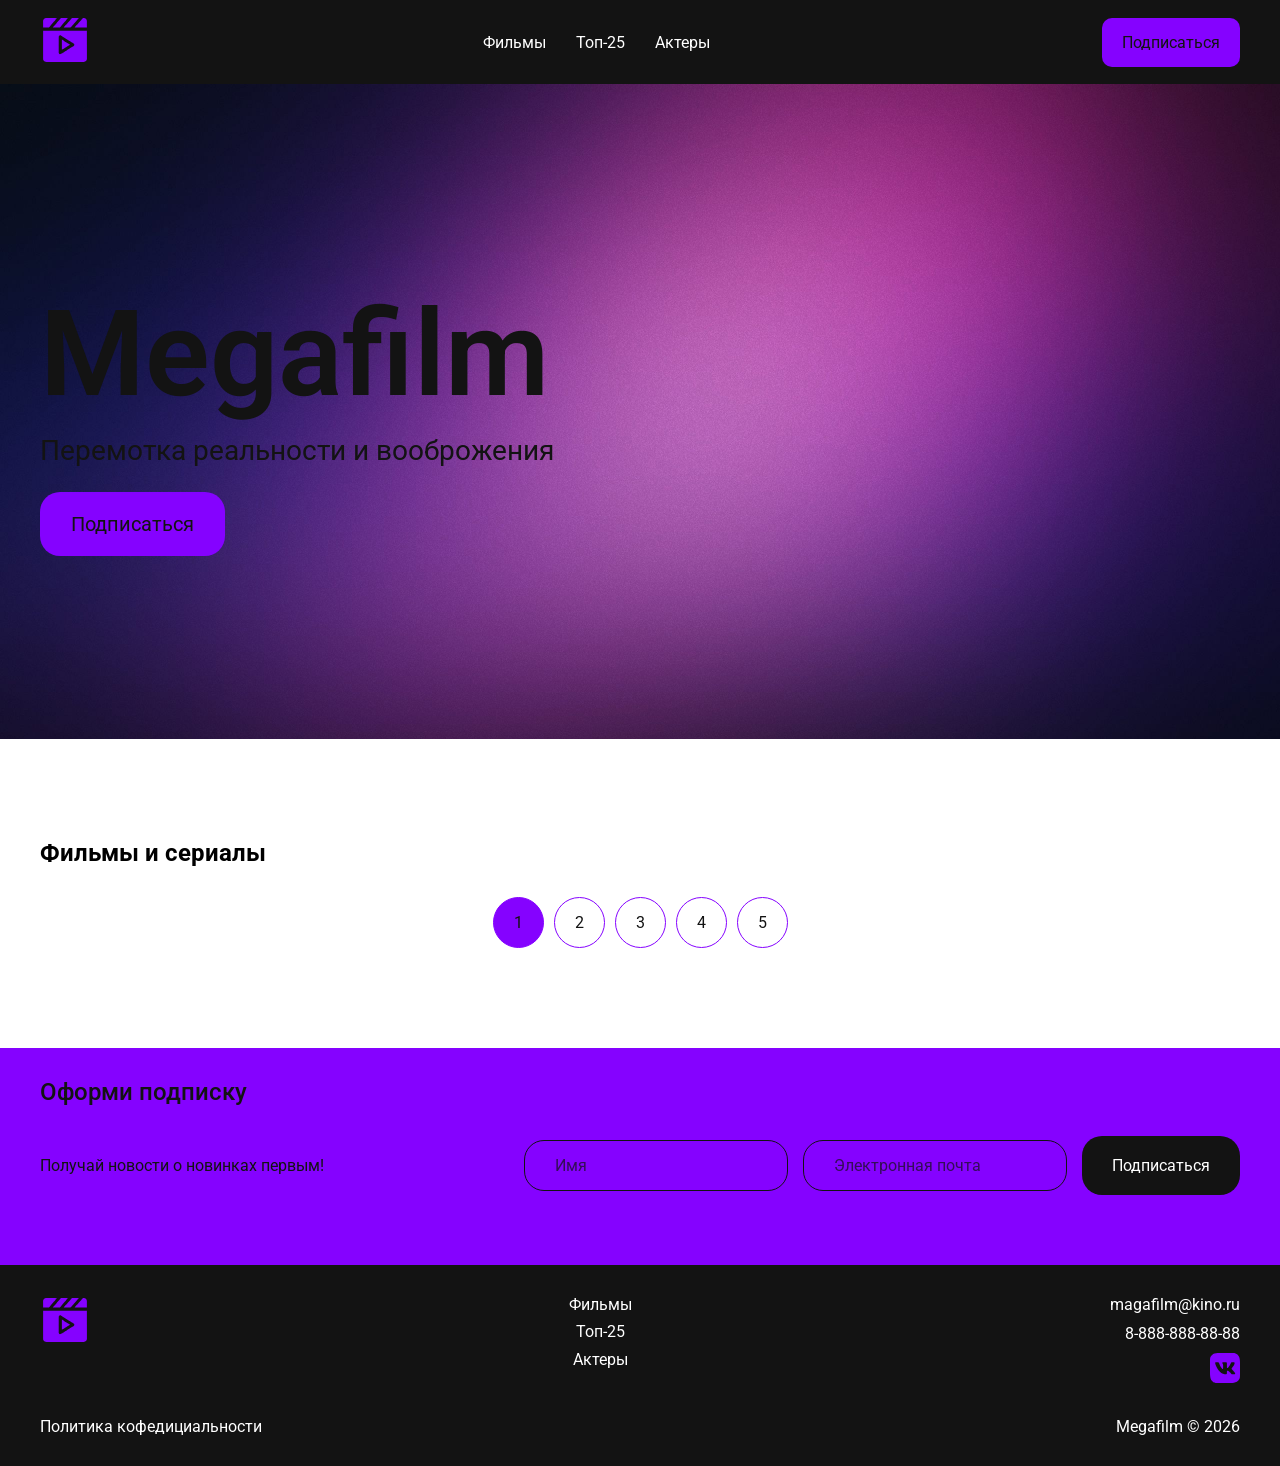
<file: index.html>
<!DOCTYPE html>
<html lang="en">

<head>
    <meta charset="UTF-8">
    <meta name="viewport" content="width=device-width, initial-scale=1.0">
    <meta name="description" content="Сайт для просмотра информации о кино">
    <meta name="keywords" content="кино смотреть кинозайт премьера плеер">
    <title>Megafilm</title>
    <link rel="stylesheet" href="css/reset.css">
    <link rel="stylesheet" href="css/fonts.css">
    <link rel="stylesheet" href="css/style.css">
    <link rel="stylesheet" href="css/media.css">
</head>

<body itemscope itetype="https://schema.org/WebPage">
    <div class="header-placeholder"></div>
    <main class="main">
        <section class="hero">
            <div class="container">
                <h1 class="hero_title">Megafilm</h1>
                <P class="hero_text">Перемотка реальности и вооброжения</P>
                <a class="hero_cta" href="#subscribe">Подписаться</a>
            </div>
        </section>
        <section class="movies" id="movies">
            <div class="container">
                <h2 movies_title title>Фильмы и сериалы</h2>
                <div class="movies_cards">
                </div>
                <div class="movies_pagination">
                    <div class="movies_pagination-item number-1 item--active">1</div>
                    <div class="movies_pagination-item number-2">2</div>
                    <div class="movies_pagination-item number-3">3</div>
                    <div class="movies_pagination-item number-4">4</div>
                    <div class="movies_pagination-item number-5">5</div>
                </div>
            </div>
        </section>
        <div class="subscribe-placeholder"></div>
    </main>
    <div class="footer-placeholder"></div>
    <script src="js/get-block.js"></script>
    <script src="js/script.js"></script>
</body>

</html>
</file>
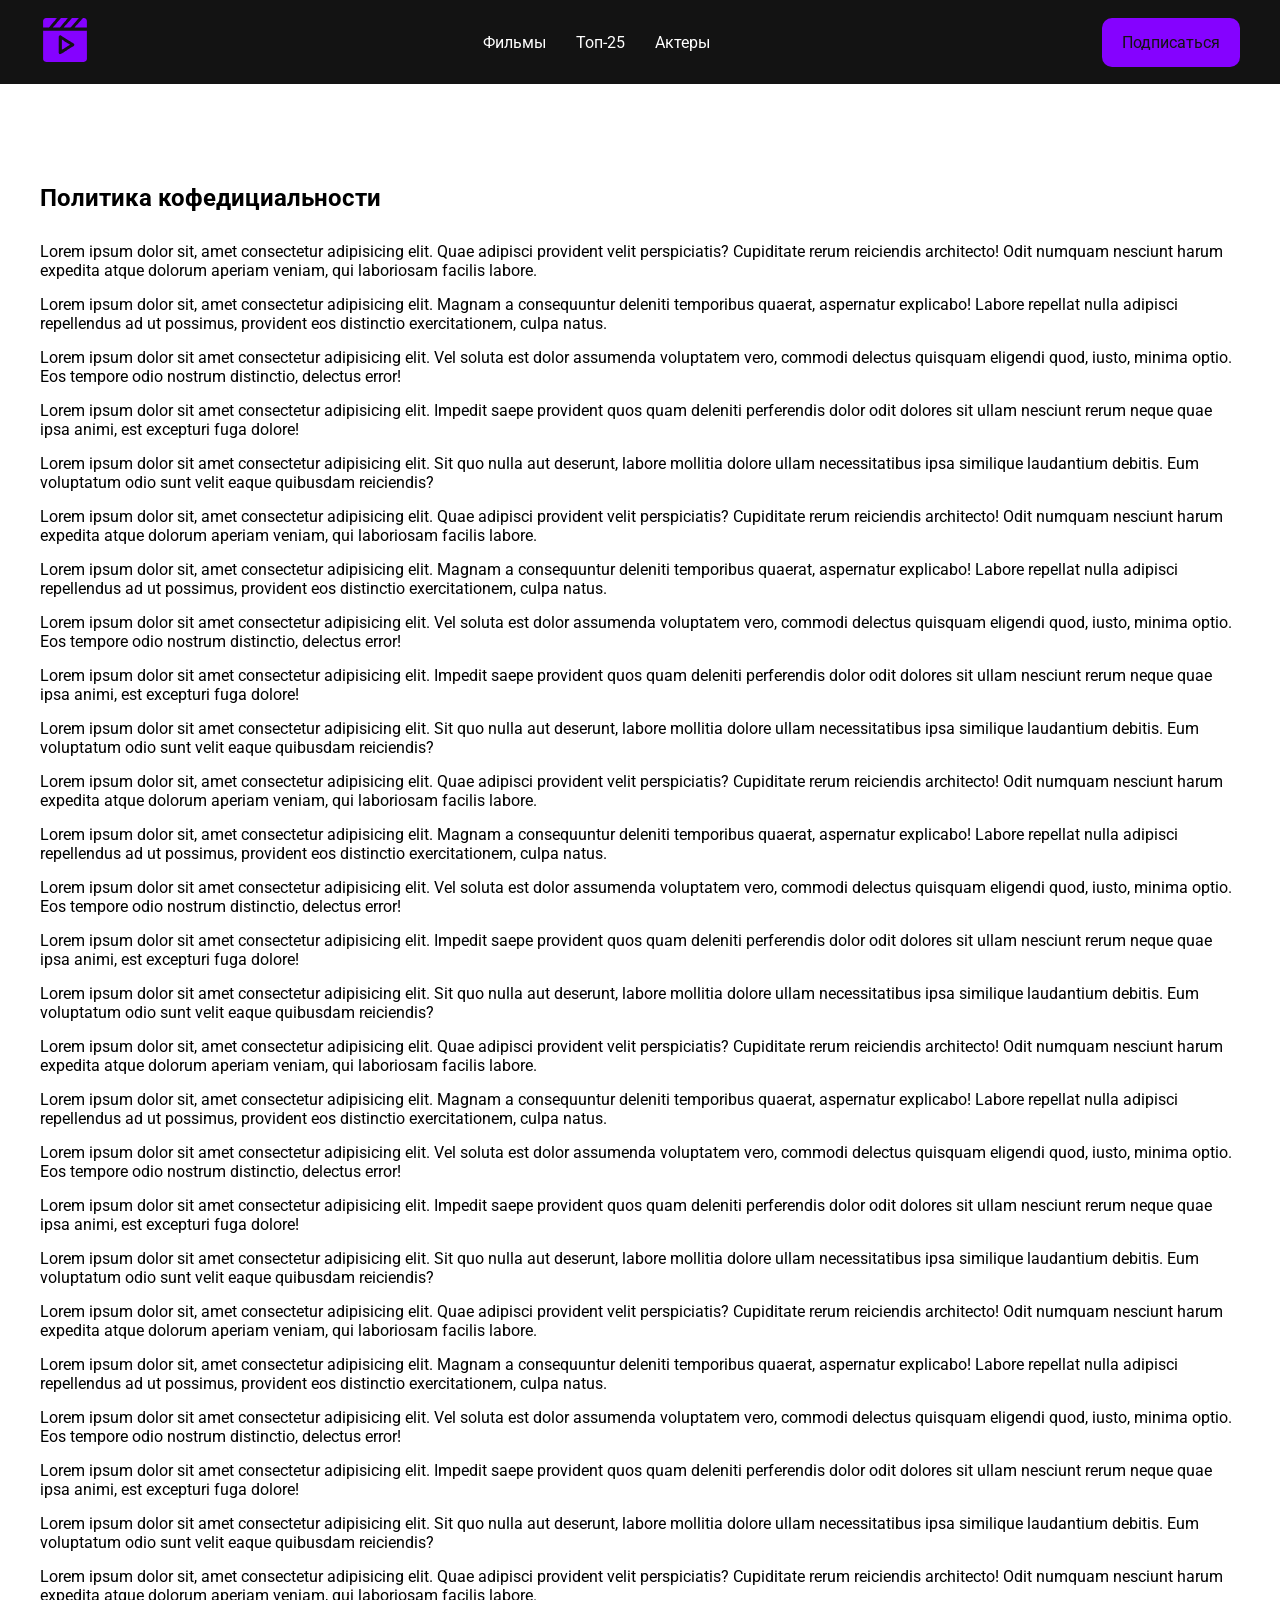
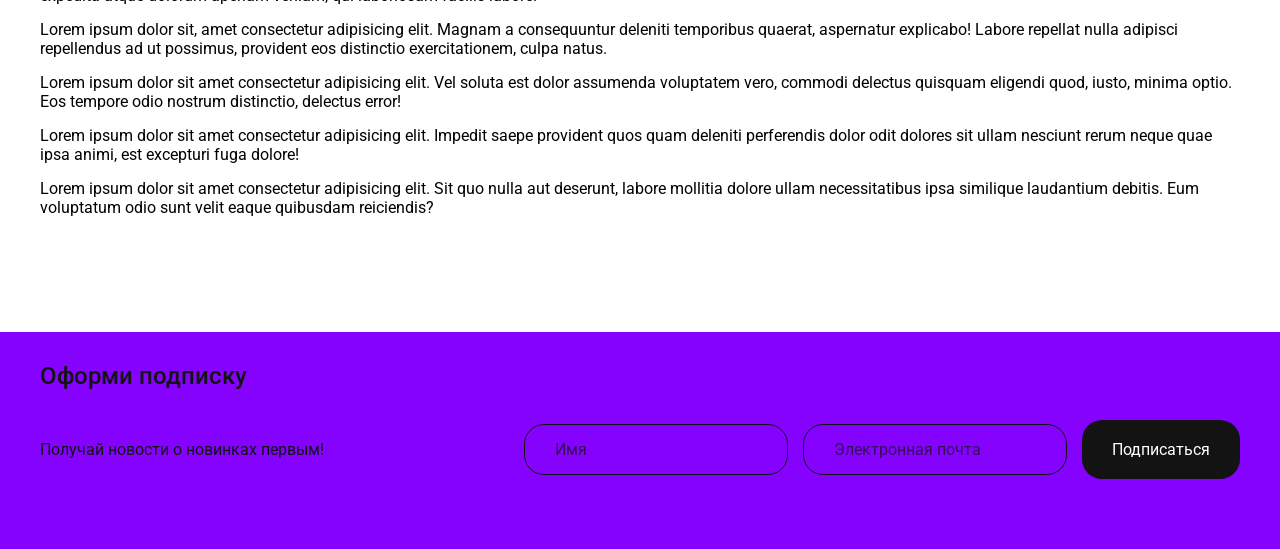
<file: politik.html>
<!DOCTYPE html>
<html lang="ru">

<head>
    <meta charset="UTF-8">
    <meta name="viewport" content="width=device-width, initial-scale=1.0">
    <title>Document</title>
    <link rel="stylesheet" href="css/reset.css">
    <link rel="stylesheet" href="css/fonts.css">
    <link rel="stylesheet" href="css/style.css">
    <link rel="stylesheet" href="css/media.css">
</head>

<body>
    <div class="header-placeholder"></div>
    <main class="main">
        <section class="politik">
            <div class="container">
                <h1>Политика кофедициальности</h1>
                <p>Lorem ipsum dolor sit, amet consectetur adipisicing elit. Quae adipisci provident velit perspiciatis?
                    Cupiditate rerum reiciendis architecto! Odit numquam nesciunt harum expedita atque dolorum aperiam
                    veniam, qui laboriosam facilis labore.</p>
                <p>Lorem ipsum dolor sit, amet consectetur adipisicing elit. Magnam a consequuntur deleniti temporibus
                    quaerat, aspernatur explicabo! Labore repellat nulla adipisci repellendus ad ut possimus, provident
                    eos distinctio exercitationem, culpa natus.</p>
                <p>Lorem ipsum dolor sit amet consectetur adipisicing elit. Vel soluta est dolor assumenda voluptatem
                    vero, commodi delectus quisquam eligendi quod, iusto, minima optio. Eos tempore odio nostrum
                    distinctio, delectus error!</p>
                <p>Lorem ipsum dolor sit amet consectetur adipisicing elit. Impedit saepe provident quos quam deleniti
                    perferendis dolor odit dolores sit ullam nesciunt rerum neque quae ipsa animi, est excepturi fuga
                    dolore!</p>
                <p>Lorem ipsum dolor sit amet consectetur adipisicing elit. Sit quo nulla aut deserunt, labore mollitia
                    dolore ullam necessitatibus ipsa similique laudantium debitis. Eum voluptatum odio sunt velit eaque
                    quibusdam reiciendis?</p>
                <p>Lorem ipsum dolor sit, amet consectetur adipisicing elit. Quae adipisci provident velit perspiciatis?
                    Cupiditate rerum reiciendis architecto! Odit numquam nesciunt harum expedita atque dolorum aperiam
                    veniam, qui laboriosam facilis labore.</p>
                <p>Lorem ipsum dolor sit, amet consectetur adipisicing elit. Magnam a consequuntur deleniti temporibus
                    quaerat, aspernatur explicabo! Labore repellat nulla adipisci repellendus ad ut possimus, provident
                    eos distinctio exercitationem, culpa natus.</p>
                <p>Lorem ipsum dolor sit amet consectetur adipisicing elit. Vel soluta est dolor assumenda voluptatem
                    vero, commodi delectus quisquam eligendi quod, iusto, minima optio. Eos tempore odio nostrum
                    distinctio, delectus error!</p>
                <p>Lorem ipsum dolor sit amet consectetur adipisicing elit. Impedit saepe provident quos quam deleniti
                    perferendis dolor odit dolores sit ullam nesciunt rerum neque quae ipsa animi, est excepturi fuga
                    dolore!</p>
                <p>Lorem ipsum dolor sit amet consectetur adipisicing elit. Sit quo nulla aut deserunt, labore mollitia
                    dolore ullam necessitatibus ipsa similique laudantium debitis. Eum voluptatum odio sunt velit eaque
                    quibusdam reiciendis?</p>
                <p>Lorem ipsum dolor sit, amet consectetur adipisicing elit. Quae adipisci provident velit perspiciatis?
                    Cupiditate rerum reiciendis architecto! Odit numquam nesciunt harum expedita atque dolorum aperiam
                    veniam, qui laboriosam facilis labore.</p>
                <p>Lorem ipsum dolor sit, amet consectetur adipisicing elit. Magnam a consequuntur deleniti temporibus
                    quaerat, aspernatur explicabo! Labore repellat nulla adipisci repellendus ad ut possimus, provident
                    eos distinctio exercitationem, culpa natus.</p>
                <p>Lorem ipsum dolor sit amet consectetur adipisicing elit. Vel soluta est dolor assumenda voluptatem
                    vero, commodi delectus quisquam eligendi quod, iusto, minima optio. Eos tempore odio nostrum
                    distinctio, delectus error!</p>
                <p>Lorem ipsum dolor sit amet consectetur adipisicing elit. Impedit saepe provident quos quam deleniti
                    perferendis dolor odit dolores sit ullam nesciunt rerum neque quae ipsa animi, est excepturi fuga
                    dolore!</p>
                <p>Lorem ipsum dolor sit amet consectetur adipisicing elit. Sit quo nulla aut deserunt, labore mollitia
                    dolore ullam necessitatibus ipsa similique laudantium debitis. Eum voluptatum odio sunt velit eaque
                    quibusdam reiciendis?</p>
                <p>Lorem ipsum dolor sit, amet consectetur adipisicing elit. Quae adipisci provident velit perspiciatis?
                    Cupiditate rerum reiciendis architecto! Odit numquam nesciunt harum expedita atque dolorum aperiam
                    veniam, qui laboriosam facilis labore.</p>
                <p>Lorem ipsum dolor sit, amet consectetur adipisicing elit. Magnam a consequuntur deleniti temporibus
                    quaerat, aspernatur explicabo! Labore repellat nulla adipisci repellendus ad ut possimus, provident
                    eos distinctio exercitationem, culpa natus.</p>
                <p>Lorem ipsum dolor sit amet consectetur adipisicing elit. Vel soluta est dolor assumenda voluptatem
                    vero, commodi delectus quisquam eligendi quod, iusto, minima optio. Eos tempore odio nostrum
                    distinctio, delectus error!</p>
                <p>Lorem ipsum dolor sit amet consectetur adipisicing elit. Impedit saepe provident quos quam deleniti
                    perferendis dolor odit dolores sit ullam nesciunt rerum neque quae ipsa animi, est excepturi fuga
                    dolore!</p>
                <p>Lorem ipsum dolor sit amet consectetur adipisicing elit. Sit quo nulla aut deserunt, labore mollitia
                    dolore ullam necessitatibus ipsa similique laudantium debitis. Eum voluptatum odio sunt velit eaque
                    quibusdam reiciendis?</p>
                <p>Lorem ipsum dolor sit, amet consectetur adipisicing elit. Quae adipisci provident velit perspiciatis?
                    Cupiditate rerum reiciendis architecto! Odit numquam nesciunt harum expedita atque dolorum aperiam
                    veniam, qui laboriosam facilis labore.</p>
                <p>Lorem ipsum dolor sit, amet consectetur adipisicing elit. Magnam a consequuntur deleniti temporibus
                    quaerat, aspernatur explicabo! Labore repellat nulla adipisci repellendus ad ut possimus, provident
                    eos distinctio exercitationem, culpa natus.</p>
                <p>Lorem ipsum dolor sit amet consectetur adipisicing elit. Vel soluta est dolor assumenda voluptatem
                    vero, commodi delectus quisquam eligendi quod, iusto, minima optio. Eos tempore odio nostrum
                    distinctio, delectus error!</p>
                <p>Lorem ipsum dolor sit amet consectetur adipisicing elit. Impedit saepe provident quos quam deleniti
                    perferendis dolor odit dolores sit ullam nesciunt rerum neque quae ipsa animi, est excepturi fuga
                    dolore!</p>
                <p>Lorem ipsum dolor sit amet consectetur adipisicing elit. Sit quo nulla aut deserunt, labore mollitia
                    dolore ullam necessitatibus ipsa similique laudantium debitis. Eum voluptatum odio sunt velit eaque
                    quibusdam reiciendis?</p>
                <p>Lorem ipsum dolor sit, amet consectetur adipisicing elit. Quae adipisci provident velit perspiciatis?
                    Cupiditate rerum reiciendis architecto! Odit numquam nesciunt harum expedita atque dolorum aperiam
                    veniam, qui laboriosam facilis labore.</p>
                <p>Lorem ipsum dolor sit, amet consectetur adipisicing elit. Magnam a consequuntur deleniti temporibus
                    quaerat, aspernatur explicabo! Labore repellat nulla adipisci repellendus ad ut possimus, provident
                    eos distinctio exercitationem, culpa natus.</p>
                <p>Lorem ipsum dolor sit amet consectetur adipisicing elit. Vel soluta est dolor assumenda voluptatem
                    vero, commodi delectus quisquam eligendi quod, iusto, minima optio. Eos tempore odio nostrum
                    distinctio, delectus error!</p>
                <p>Lorem ipsum dolor sit amet consectetur adipisicing elit. Impedit saepe provident quos quam deleniti
                    perferendis dolor odit dolores sit ullam nesciunt rerum neque quae ipsa animi, est excepturi fuga
                    dolore!</p>
                <p>Lorem ipsum dolor sit amet consectetur adipisicing elit. Sit quo nulla aut deserunt, labore mollitia
                    dolore ullam necessitatibus ipsa similique laudantium debitis. Eum voluptatum odio sunt velit eaque
                    quibusdam reiciendis?</p>
        </section>
        <div class="subscribe-placeholder"></div>
    </main>
    <div class="footer-placeholderz"></div>
    <script src="js/script.js"></script>
    <script src="js/get-block.js"></script>
</body>

</html>
</file>
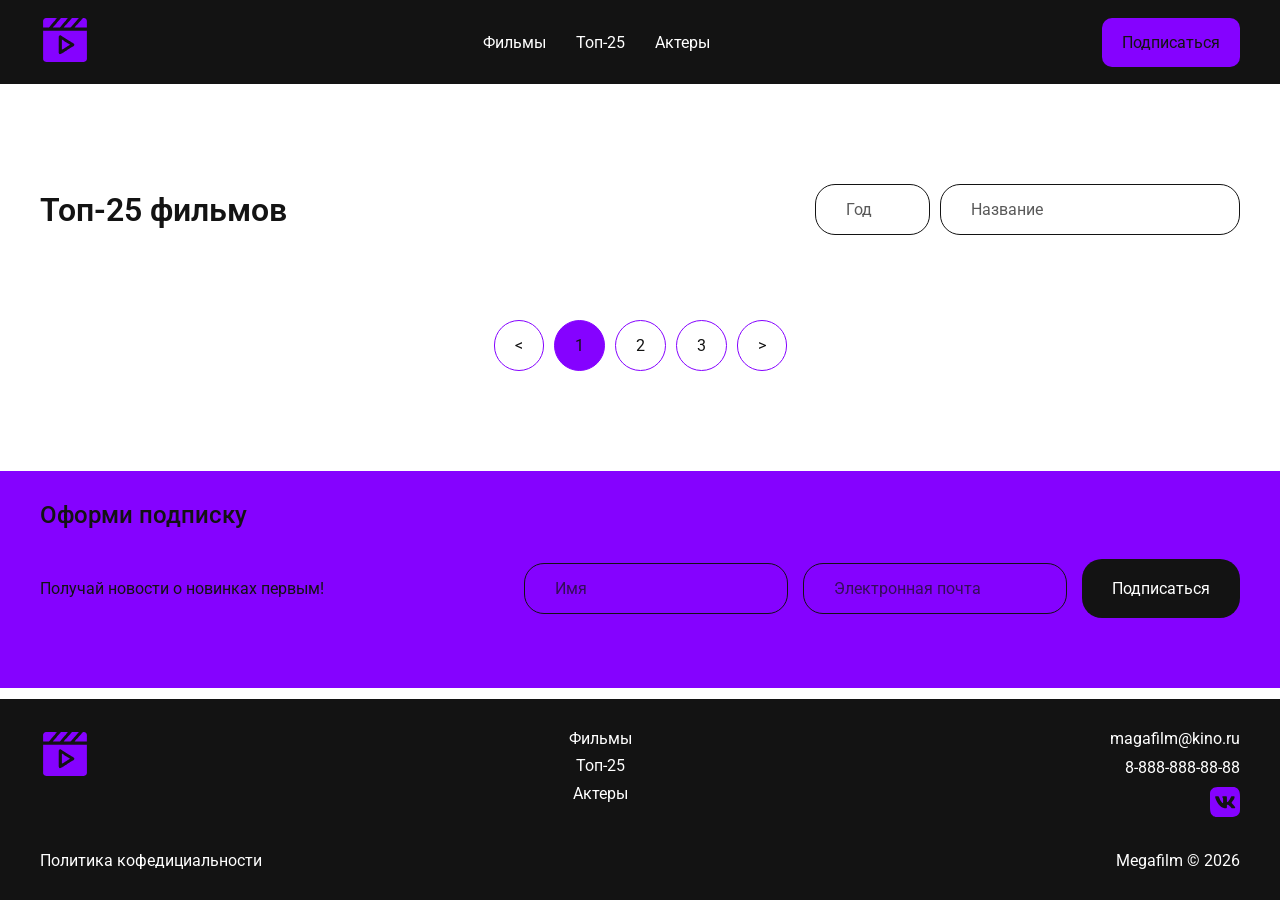
<file: top.html>
<!DOCTYPE html>
<html lang="ru">

<head>
    <meta charset="UTF-8">
    <meta name="viewport" content="width=device-width, initial-scale=1.0">
    <title>Ton-25</title>
    <link rel="stylesheet" href="css/reset.css">
    <link rel="stylesheet" href="css/fonts.css">
    <link rel="stylesheet" href="css/style.css">
    <link rel="stylesheet" href="css/top.css">
    <link rel="stylesheet" href="css/media.css">
</head>

<body>
    <div class="header-placeholder"></div>
    <main class="main">
        <section class="top">
            <div class="container">
                <div class="top_wrapper">
                    <h1 class="top_title">Топ-25 фильмов</h1>
                    <div class="top_filters">
                        <input class="filter_input input-year" placeholder="Год" type="number">
                        <input class="filter_input input-title" placeholder="Название" type="text">
                    </div>
                </div>
                <div class="top_rating">
                    <!-- <div class="top_rating-card">
                        <h2 class="top_rating-place grand-place">1</h2>
                        <img class="top_rating-img" src="# alt=" rating-img">
                        <div class="top_rating-info">
                            <h3 class="top_rating-title">Интерстеллар</h3>
                            <p class="top_rating-desc"><a href="#">Начало – научно-фантастический триллер Кристофера
                                    Нолана о команде воров, которые внедряют идеи в сознание через сны. Леонардо
                                    ДиКаприо играет эксперта по инцепции, который хочет вернуться к семье. Головоломка с
                                    незабываемым финалом.</p>
                            <p class="top_rating-number">Рейтинг 8.0</p>
                        </div>
                        <div class="top_rating-data">
                            <div class="top_rating-data-item">
                                <h4 class="data-item_title">Год выпуска</h4>
                                <p class="data-item_text">2010</p>
                            </div>
                            <div class="top_rating-data-item">
                                <h4 class="data-item_title">Возраст</h4>
                                <p class="data-item_text">16+</p>
                            </div>
                            <div class="top_rating-data-item">
                                <h4 class="data-item_title">Длительность</h4>
                                <p class="data-item_text">148 мин</p>
                            </div>
                        </div>
                    </div>
                    <div class="top_rating-card">
                        <h2 class="top_rating-place top-place">4</h2>
                        <img class="top_rating-img" src="# alt=" rating-img">
                        <div class="top_rating-info">
                            <h3 class="top_rating-title">Интерстеллар</h3>
                            <p class="top_rating-desc"><a href="#">Начало – научно-фантастический триллер Кристофера
                                    Нолана о команде воров, которые внедряют идеи в сознание через сны. Леонардо
                                    ДиКаприо играет эксперта по инцепции, который хочет вернуться к семье. Головоломка с
                                    незабываемым финалом.</p>
                            <p class="top_rating-number">Рейтинг 8.0</p>
                        </div>
                        <div class="top_rating-data">
                            <div class="top_rating-data-item">
                                <h4 class="data-item_title">Год выпуска</h4>
                                <p class="data-item_text">2010</p>
                            </div>
                            <div class="top_rating-data-item">
                                <h4 class="data-item_title">Год выпуска</h4>
                                <p class="data-item_text">2010</p>
                            </div>
                            <div class="top_rating-data-item">
                                <h4 class="data-item_title">Год выпуска</h4>
                                <p class="data-item_text">2010</p>
                            </div>
                        </div>
                    </div>
                    <div class="top_rating-card">
                        <h2 class="top_rating-place middle-place">11</h2>
                        <img class="top_rating-img" src="# alt=" rating-img">
                        <div class="top_rating-info">
                            <h3 class="top_rating-title">Интерстеллар</h3>
                            <p class="top_rating-desc"><a href="#">Начало – научно-фантастический триллер Кристофера
                                    Нолана о команде воров, которые внедряют идеи в сознание через сны. Леонардо
                                    ДиКаприо играет эксперта по инцепции, который хочет вернуться к семье. Головоломка с
                                    незабываемым финалом.</p>
                            <p class="top_rating-number">Рейтинг 8.0</p>
                        </div>
                        <div class="top_rating-data">
                            <div class="top_rating-data-item">
                                <h4 class="data-item_title">Год выпуска</h4>
                                <p class="data-item_text">2010</p>
                            </div>
                            <div class="top_rating-data-item">
                                <h4 class="data-item_title">Год выпуска</h4>
                                <p class="data-item_text">2010</p>
                            </div>
                            <div class="top_rating-data-item">
                                <h4 class="data-item_title">Год выпуска</h4>
                                <p class="data-item_text">2010</p>
                            </div>
                        </div>
                    </div>
                    <div class="top_rating-card">
                        <h2 class="top_rating-place bottom-place ">21</h2>
                        <img class="top_rating-img" src="# alt=" rating-img">
                        <div class="top_rating-info">
                            <h3 class="top_rating-title">Интерстеллар</h3>
                            <p class="top_rating-desc"><a href="#">Начало – научно-фантастический триллер Кристофера
                                    Нолана о команде воров, которые внедряют идеи в сознание через сны. Леонардо
                                    ДиКаприо играет эксперта по инцепции, который хочет вернуться к семье. Головоломка с
                                    незабываемым финалом.</p>
                            <p class="top_rating-number">Рейтинг 8.0</p>
                        </div>
                        <div class="top_rating-data">
                            <div class="top_rating-data-item">
                                <h4 class="data-item_title">Год выпуска</h4>
                                <p class="data-item_text">2010</p>
                            </div>
                            <div class="top_rating-data-item">
                                <h4 class="data-item_title">Год выпуска</h4>
                                <p class="data-item_text">2010</p>
                            </div>
                            <div class="top_rating-data-item">
                                <h4 class="data-item_title">Год выпуска</h4>
                                <p class="data-item_text">2010</p>
                            </div>
                        </div>
                    </div> -->
                </div>
                <div class="movies_pagination">
                    <div class="movies_pagination-item item--prev"><</div>
                    <div class="movies_pagination-item number-1 item--active">1</div>
                    <div class="movies_pagination-item number-2">2</div>
                    <div class="movies_pagination-item number-3">3</div>
                    <div class="movies_pagination-item item--next">></div>
                </div>
            </div>
        </section>
        <div class="subscribe-placeholder"></div>
    </main>
        <div class="footer-placeholder"></div>
    <script src="js/get-block.js"></script>
    <script src="js/top.js"></script>
</body>

</html>
</file>
<file: css/fonts.css>
@font-face {
    font-family: "Roboto";
    src: url(../fonts/Roboto-VariableFont_wdth\,wght.ttf);
}
</file>
<file: css/style.css>
:root {
    --main-color: #131313;
    --main-color-opacity: rgba(19, 19, 19, .7);
    --secondary-color: #FFFFFF;
    --accent-color: #8502FF;
    --accent-color-hoover: #6800ca;
    --transition: all .3s ease-in;
}


* {
    font-family: "Roboto", sans-serif;
}

body {
    display: flex;
    flex-direction: column;
    height: 100vh;
}

.container {
    max-width: 1200px;
    margin: 0 auto;
}

.header {
    background-color: var(--main-color);
    padding: 15px 0;
}

.header_wrapper {
    display: flex;
    justify-content: space-between;
    align-items: center;
}

.logo {
    max-width: 50px;
    max-height: 50px;
}

.title {
    font-weight: 500;
    font-size: 24px;
    color: var(--main-color);
    margin-bottom: 30px;
}

.header_menu-burger {
    display: none;
    cursor: pointer;
}

.header_menu-list {
    display: flex;
    align-items: center;
    gap: 30px;
}

.header_menu-link {
    color: var(--secondary-color);
    font-size: 16px;
    transition: var(--transition);
}

.header_menu-link:hover {
    color: var(--accent-color);
}

.header_cta {
    background-color: var(--accent-color);
    color: var(--main-color);
    border-radius: 10px;
    font-size: 16px;
    padding: 15px 20px;
    transition: var(--transition);
}

.header_cta:hover {
    background-color: var(--accent-color-hoover);
}

.main {
    flex: 1;
}

.hero {
    background-image: url("../img/hero_bg.webp");
    padding-top: 200px;
    padding-bottom: 183px;
    background-size: cover;
}

.hero_title {
    font-weight: 600;
    font-size: 120px;
    margin-bottom: 10px;
    color: var(--main-color);
}

.hero_text {
    font-weight: 400;
    font-size: 28px;
    margin-bottom: 25px;
    color: var(--main-color);
}

.hero_cta {
    font-size: 20px;
    color: var(--main-color);
    border-radius: 20px;
    background-color: var(--accent-color);
    transition: var(--transition);
    padding: 20px 30px;
    max-width: 185px;
    text-align: center;
}

.hero_cta:hover {
    background-color: var(--accent-color-hoover);
}

.movies {
    padding: 100px 0;
}

.movies_cards {
    display: grid;
    grid-template-columns: repeat(auto-fill, 270px);
    column-gap: 40px;
    row-gap: 30px;
    justify-content: center;
    margin-bottom: 30px;
}

.movies_card {
    padding: 10px;
    border-radius: 10px;
    border: 1px solid var(--main-color);
    width: 270px;
    color: var(--main-color);
}

.movies_card-img {
    background-color: var(--main-color);
    border-radius: 10px;
    width: 250px;
    margin-bottom: 10px;
    display: block;
}

.movies_card-title {
    font-weight: 400;
    font-size: 18px;
    margin-bottom: 14px;
    min-height: 45px;
}

.movies_card-wrapper {
    display: flex;
    justify-content: space-between;
    align-items: center;
    margin-bottom: 10px;
}

.movies_card-data {
    font-size: 16px;
}

.movies_card-link {
    color: var(--main-color);
    font-size: 16px;
    border: 1px solid var(--accent-color);
    border-radius: 20px;
    padding: 16px 20px;
    text-align: center;
    transition: var(--transition);
}

.movies_card-link:hover {
    color: var(--accent-color);
}

.movies_pagination {
    display: flex;
    align-items: center;
    justify-content: center;
    gap: 10px;
}

.movies_pagination-item {
    font-size: 16px;
    color: var(--main-color);
    padding: 15px 20px;
    border-radius: 50px;
    border: 1px solid var(--accent-color);
    text-align: center;
    cursor: pointer;
}

.movies_pagination-item.item--active{
    background-color: var(--accent-color);
}

.subscribe {
    background-color: var(--accent-color);
    color: var(--main-color);
    padding: 30px 0 70px;
}

.subscribe_wrapper {
    display: flex;
    justify-content: space-between;
    align-items: center;
    flex-wrap: wrap;
    gap: 10px;
}

.subscribe_text {
    font-size: 16px;
}

.subscribe_form {
    display: flex;
    gap: 15px;
    align-items: center;
    flex-wrap: wrap;
}

.subscribe_form-input {
    border-radius: 20px;
    border: 1px solid var(--main-color);
    padding: 15px 30px;
    font-size: 16px;
    outline: none;
    background-color: transparent;
}

.subscribe_form-input::placeholder {
    color: var(--main-color-opacity);
}

.subscribe_form-btn {
    font-size: 16px;
    color: var(--secondary-color);
    background-color: var(--main-color);
    border-radius: 20px;
    padding: 20px 30px;
    outline: none;
    border: none;
    cursor: pointer;
    transition: var(--transition);
}

.subscribe_form-btn:hover {
    color: var(--accent-color);
}

.footer {
    background-color: var(--main-color);
    padding: 30px 0;
}

.footer_wrapper-top {
    display: flex;
    align-items: start;
    justify-content: space-between;
    margin-bottom: 30px;
}

.footer_menu-list {
    display: flex;
    flex-direction: column;
    gap: 1ex;
    align-items: center;
}

.footer_menu-link {
    color: var(--secondary-color);
    transition: var(--transition);
    font-size: 16px;
}

.footer_menu-link:hover {
    color: var(--accent-color);
}

.footer_contacts {
    display: flex;
    flex-direction: column;
    align-items: end;
    gap: 10px;
}

.footer_contacts-item {
    color: var(--secondary-color);
    transition: var(--transition);
    font-size: 16px;
}

.footer_contacts-item-img {
    max-width: 30px;
    max-height: 30px;
}

.footer_contacts-item:hover {
    color: var(--accent-color);
}

.footer_wrapper-bottom {
    display: flex;
    justify-content: space-between;
    align-items: center;
}

.footer_contacts-pol {
    color: var(--secondary-color);
    transition: var(--transition);
    font-size: 16px;
}

.footer_contacts-pol:hover {
    color: var(--accent-color);
}

.footer_contacts-copy {
    color: var(--secondary-color);
    font-size: 16px;
}

.politik{
    padding: 100px 0;
}

.politik h1{
    margin-bottom: 30px;
}

.politik p{
    margin-bottom: 15px;
}
</file>
<file: css/media.css>
@media (max-width: 1500px) {
    .modal {
        left: 15%;
    }
}

@media (max-width: 1300px) {
    .modal {
        left: 10%;
    }
}


@media (max-width: 1220px) {
    .container {
        max-width: 1000px;
    }

    .film_img {
        width: 400px;
    }

    .modal {
        width: 800px;
        left: 15%;
    }
}

@media (max-width: 1020px) {
    .container {
        max-width: 850px;
    }

    .hero {
        padding-top: 150px;
        padding-bottom: 140px;
    }

    .film_desc {
        font-size: 18px;
    }

    .film_rating {
        margin-bottom: 50px;
    }

    .modal {
        width: 700px;
        left: 15%;
    }
}

@media (max-width: 900px) {
    .film_data {
        flex-direction: column;
        align-items: start;
        text-align: left;
        gap: 20px;
    }

    .film_data-title {
        font-size: 16px;
    }

    .film_rating svg {
        width: 30px;
        height: 28px;
    }

    .film_rating {
        margin-bottom: 30px;
    }
}



@media (max-width: 870px) {
    .container {
        max-width: 700px;
    }

    .hero_title {
        font-size: 100px;
    }

    .hero_text {
        font-size: 22px;
    }

    .hero_cta {
        font-size: 18px;
    }

    .film_granres {
        margin-bottom: 20px;
    }

    .film_data {
        gap: 10px;
        margin-bottom: 20px;
    }

    .film_data-title {
        font-weight: 500;
    }

    .film_rating {
        margin-bottom: 20px;
    }

    .film_actors-title {
        font-size: 16px;
        margin-bottom: 10px;
        font-weight: 500;
    }

    .film_rating svg {
        width: 25px;
        height: 22px;
    }

    .top__rating-card {
        flex-direction: column;
    }

    .top_rating-img {
        margin-bottom: 30px;
    }

    .top_rating-info {
        margin-bottom: 30px;
        margin-right: 0;
    }

    .top_rating-data {
        flex-direction: row;
    }

    .top_wrapper {
        flex-direction: column;
        gap: 20px;
    }

    .modal {
        width: 600px;
    }

    .modal_wrapper {
        flex-direction: column;
    }

    .modal_img{
        width: 250px;
    }
}

@media (max-width: 720px) {
    .container {
        max-width: 600px;
    }

    .film_wrapper {
        flex-direction: column;
    }

    .film_data {
        flex-direction: row;
        text-align: center;
        flex-wrap: wrap;
    }
}

@media (max-width: 620px) {
    .container {
        max-width: 500px;
    }

    .header_menu-burger {
        display: block;
    }

    .header_menu-list {
        display: none;
    }

    .header_menu-list.menu-list--active {
        display: flex;
        flex-direction: column;
        align-items: start;
        gap: 15px;
        position: absolute;
        background-color: var(--main-color);
        padding: 25px 10px 10px;
        right: 0px;
        width: 200px;
        top: 65px;
    }


    .header_cta {
        display: none;
    }

    .hero {
        padding: 100px 0;
    }

    .hero_title {
        font-size: 80px;
    }

    .hero_text {
        font-size: 20px;
    }
}

@media (max-width: 520px) {
    .container {
        max-width: 400px;
    }

    .footer_wrapper-bottom {
        flex-direction: column;
        align-items: start;
        gap: 10px;
    }

    .top_filters {
        flex-direction: column;
    }
}

@media (max-width: 420px) {
    .container {
        max-width: 100%;
        padding: 0 15px;
    }

    .hero_title {
        font-size: 60px;
    }

    .hero_text {
        font-size: 18px;
    }

    .hero_cta {
        padding: 18px 20px;
        max-width: 150px;
    }

    .film_img {
        width: 280px;
    }

    .film_data {
        justify-content: center;
    }

    .top__rating-data {
        flex-wrap: wrap;
    }
}

@media (max-width: 350px) {
    .hero {
        padding: 80px 0;
    }

    .subscribe {
        padding-bottom: 50px;
    }

    .movies {
        padding: 50px 0;
    }
}
</file>
<file: css/top.css>
.top {
    padding: 100px 0;
}

.top_wrapper {
    margin-bottom: 85px;
    display: flex;
    align-items: center;
    justify-content: space-between;
}

.top_title {
    font-weight: 600;
    font-size: 32px;
    color: var(--main-color);
}

.top_filters {
    display: flex;
    gap: 10px;
    align-items: center;
}

.filter_input {
    font-weight: 400;
    font-size: 16px;
    color: var(--main-color);
    border-radius: 20px;
    border: 1px solid var(--main-color);
    padding: 15px 30px;
}

.filter_input.input-year {
    width: 115px;
}

.filter_input.input-title {
    width: 300px;
}

.filter_input::placeholder {
    color: var(--main-color-opacity);
}

.top_rating-card {
    display: flex;
    align-items: start;
    color: var(--main-color);
    justify-content: center;
    margin-bottom: 60px;
}

.top_rating-place {
    font-weight: 600;
    color: var(--main-color);
    margin-top: -5px;
}

.top_rating-place.grand-place {
    font-size: 100px;
    color: var(--accent-color);
    margin-right: 40px;
    margin-top: -15px;
}

.top_rating-place.top-place {
    margin-right: 48px;
    font-size: 70px;
}

.top_rating-place.middle-place {
    margin-right: 39px;
    font-size: 50px;
}

.top_rating-place.bottom-place {
    margin-right: 45px;
    font-size: 40px;
}

.top_rating-info {
    max-width: 600px;
    margin-right: 85px;
}

.top_rating-img {
    border-radius: 10px;
    background-color: grey;
    margin-right: 50px;
    width: 170px;
    height: 241px;
}

.top_rating-title {
    font-weight: 500;
    font-size: 24px;
    margin-bottom: 15px;
}

.top_rating-desc {
    font-weight: 400;
    font-size: 20px;
    margin-bottom: 15px;
}

.top_rating-number {
    font-weight: 400;
    font-size: 18px;
}

.top_rating-data {
    display: flex;
    flex-direction: column;
    gap: 30px;
    align-items: start;
    margin-top: 10px;
}

.data-item_title {
    font-weight: 400;
    font-size: 18px;
    margin-bottom: 7px;
}

.data-item_text {
    font-weight: 400;
    font-size: 16px;
}

.not-found {
    color: var(--main-color);
    font-weight: 500;
    margin-bottom: 30px;
    font-size: 24px;
}

.top_rating-link {
    color: var(--main-color);
    transition: var(--transition);
}

.top_rating-link:hover {
    color: var(--accent-color);
}
</file>
